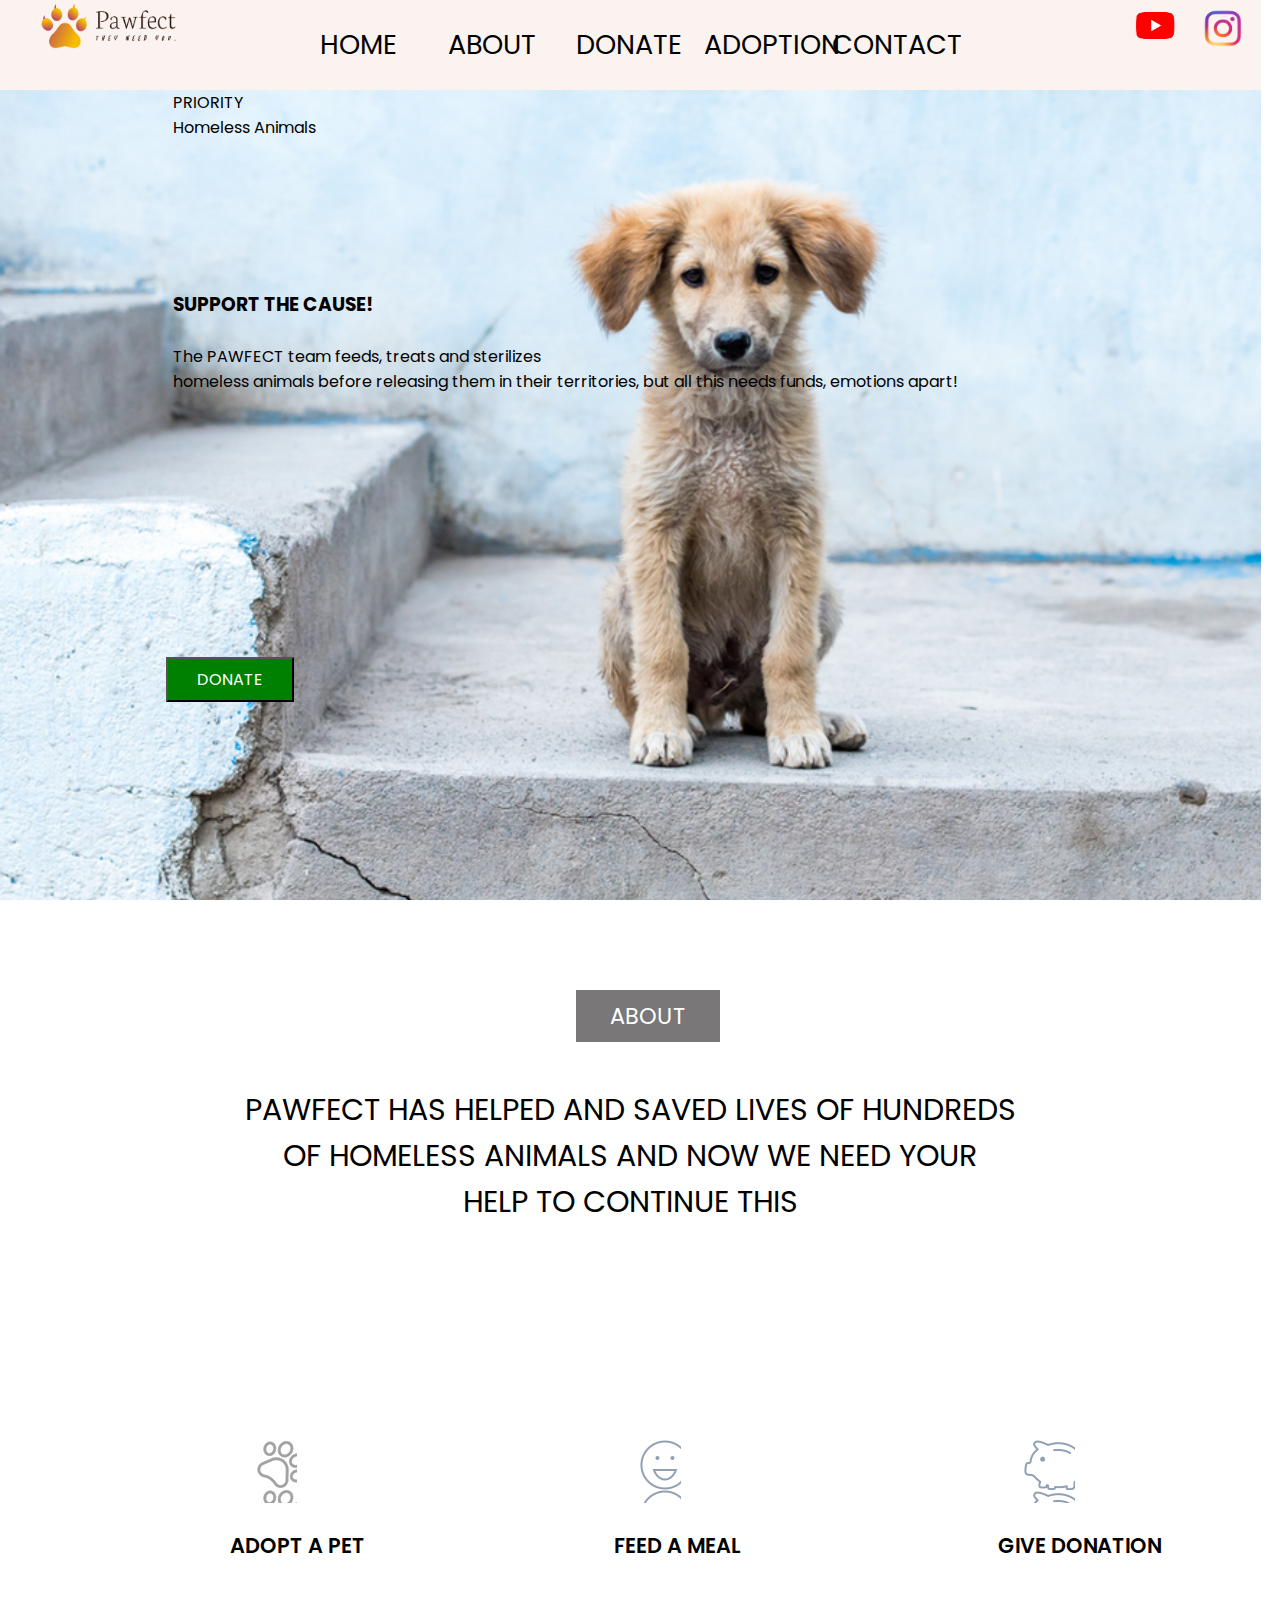
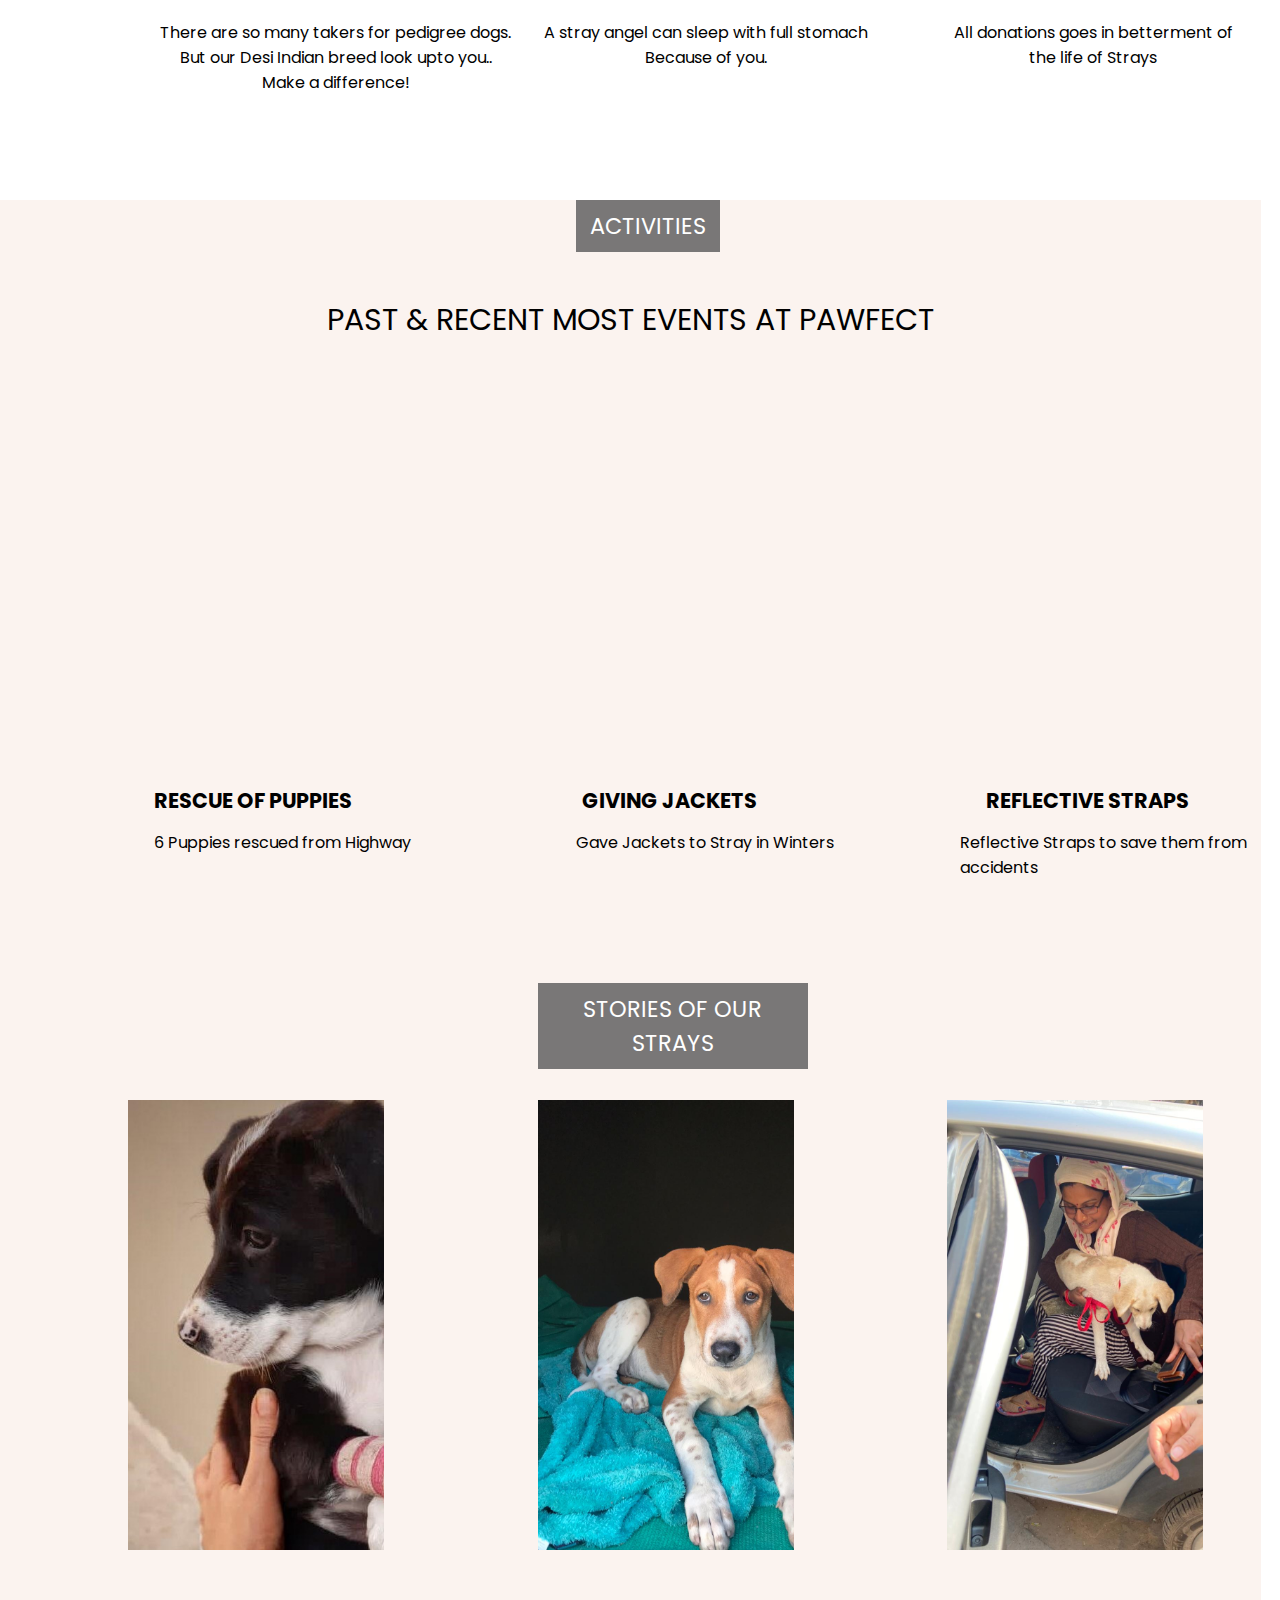
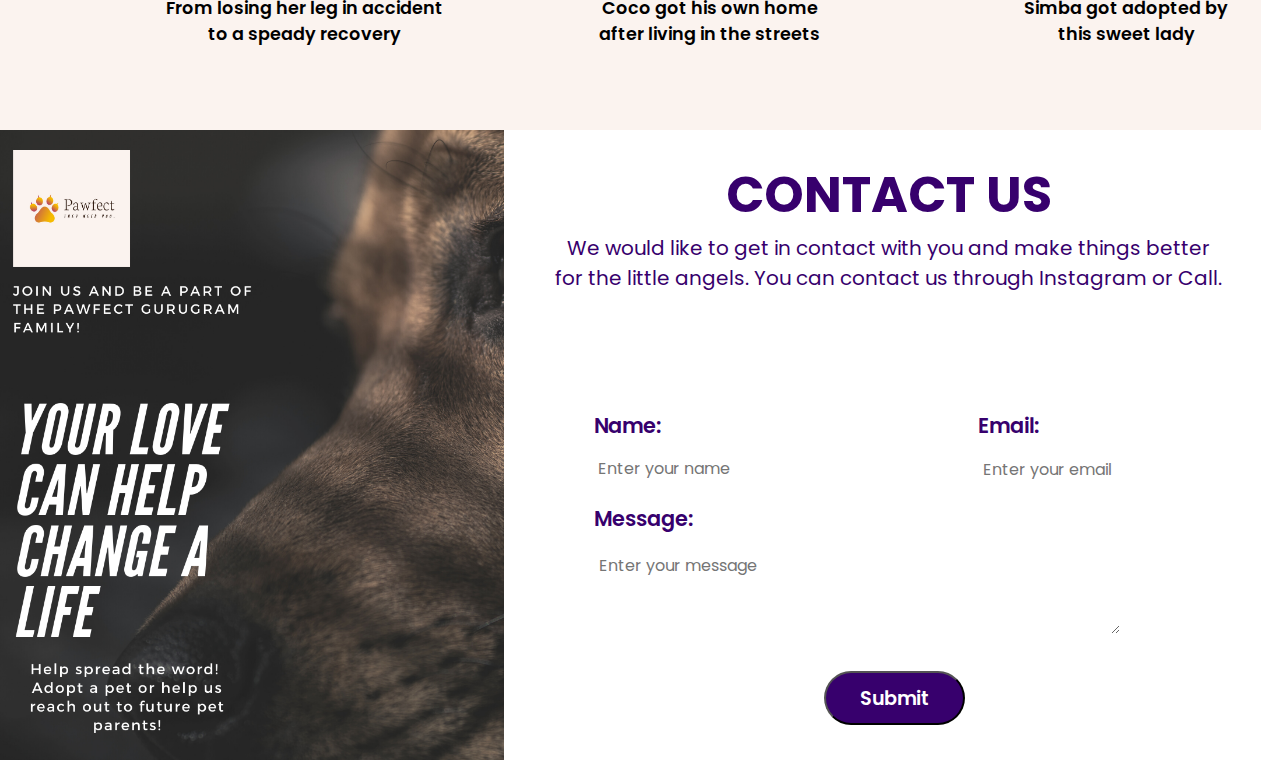
<file: index.html>
<!DOCTYPE html>
<html lang="en">
<head>
    <meta charset="UTF-8">
    <meta http-equiv="X-UA-Compatible" content="IE=edge">
    <meta name="viewport" content="width=device-width, initial-scale=1.0">
    <title>Pawfect</title>
    <link rel="stylesheet" href="a.css">
</head>

<body link="black" vlink="black" alink="black">
    <div class="navbar">
        <div class="logo"></div>
        <a href="a.html"><div class="home">HOME</div></a>
        <a href="#about"><div class="about">ABOUT</div></a>
        <a href="donate.html"><div class="donate">DONATE</div></a>
        <a href="#contact"><div class="contact">CONTACT</div></a>
        <a href="adopt.html"><div class="adoption">ADOPTION</div></a>
        <a href="https://www.youtube.com/@Pawfect/featured" target="_blank"><div class="yt"></div></a>
        <a href="https://www.instagram.com/_paawfect_/" target="_blank"><div class="insta" ></div></a>
    </div>

    <div class="main">
        <div class="box">
 <div class="1">
   <div class="inbox1">
 PRIORITY
</div>
<div class="inbox2">
 Homeless Animals
</div>
 </div>
 <br><br><br><br><br><br>
 <h3>SUPPORT THE CAUSE!</h1><br>
 <p>The PAWFECT team feeds, treats and sterilizes<br>homeless animals before releasing them in their territories, but all this needs funds, emotions apart!</p>
 <a href="#"><button class="btn">DONATE</button></a>
</div>
</div>

<a name="about">
<div  class="main2">
    <div class="about1">ABOUT</div>
    <div class="text"> PAWFECT HAS HELPED AND SAVED LIVES OF HUNDREDS <br>OF HOMELESS ANIMALS AND NOW WE NEED YOUR<br> HELP TO CONTINUE THIS</div>
    <div class="adopt"></div>
    <div class="feed"></div>
    <div class="donate"></div>
    <div class="adopt_text">ADOPT A PET</div>
    <div class="feed_text">FEED A MEAL</div>
    <div class="donate_text">GIVE DONATION</div>
    <div class="adopt_1">There are so many takers for pedigree dogs.<br> But our Desi Indian breed look upto you..<br> Make a difference!</div>
    <div class="feed_1">A stray angel can sleep with full stomach <br>Because of you.</div>
    <div class="donate_1">All donations goes in betterment of<br> the life of Strays</div>
</div>
</a>
<div class="main3">
    <div class="act">ACTIVITIES</div>
    <div class="act_1">PAST & RECENT MOST EVENTS AT PAWFECT</div>
    <div class="vid1"><iframe width="400" height="200" src="https://www.youtube.com/embed/3MtQli_VDj0" title="YouTube video player" frameborder="0" allow="accelerometer; autoplay; clipboard-write; encrypted-media; gyroscope; picture-in-picture; web-share" allowfullscreen></iframe></div>
    <div class="vid2"><iframe width="400" height="200" src="https://www.youtube.com/embed/-mtfwHdpgXE" title="YouTube video player" frameborder="0" allow="accelerometer; autoplay; clipboard-write; encrypted-media; gyroscope; picture-in-picture; web-share" allowfullscreen></iframe></div>
    <div class="vid3"><iframe width="400" height="200" src="https://www.youtube.com/embed/7s4MiIxl7wI" title="YouTube video player" frameborder="0" allow="accelerometer; autoplay; clipboard-write; encrypted-media; gyroscope; picture-in-picture; web-share" allowfullscreen></iframe></div>
    <div class="vid1_text">RESCUE OF PUPPIES</div>
    <div class="vid2_text">GIVING JACKETS</div>
    <div class="vid3_text">REFLECTIVE STRAPS</div>
    <div class="vid1_text_1">6 Puppies rescued from Highway</div>
    <div class="vid2_text_1">Gave Jackets to Stray in Winters</div>
    <div class="vid3_text_1">Reflective Straps to save them from accidents</div>
    <div class="story">STORIES OF OUR STRAYS</div>
    <div class="photo1"></div>
    <div class="photo2"></div>
    <div class="photo3"></div>
    <div class="photo1_text">From losing her leg in accident <br>to a speady recovery</div>
    <div class="photo2_text">Coco got his own home <br>after living in the streets</div>
    <div class="photo3_text">Simba got adopted by<br>this sweet lady</div>
</div>

<a name="contact">
<div class="main4">
    <div class="c_photo"></div>
    <!--<div class="phone"></div>
    <div class="phone_1">9958496251</div>
    <div class="location"></div>
    <div class="location_1">Gurugram, Delhi</div>
    -->
    <div class="in2">
        <div class="reach">CONTACT US</div>
        <div class="reach_1">We would like to get in contact with you and make things better<br> for the little angels. You can contact us through Instagram or Call.</div>
        <div class="foorm">
        <form>
          <span class="span1">Name:</span>
          <span class="span2">Email:</span>
       <br>
       <input type="text" class="name" name="name" placeholder=" Enter your name">
       <input type="email" class="email" name="email" placeholder=" Enter your email">
       <br><br>
       <span class="span4">Message:</span>
       <br>
       <textarea cols="10" rows="10" class="message" name="message" placeholder=" Enter your message"></textarea>
       <button class="butinn">Submit</button>
        </form>
       </div>
       </div>

</div>
</a>

</body>
</html>
</file>
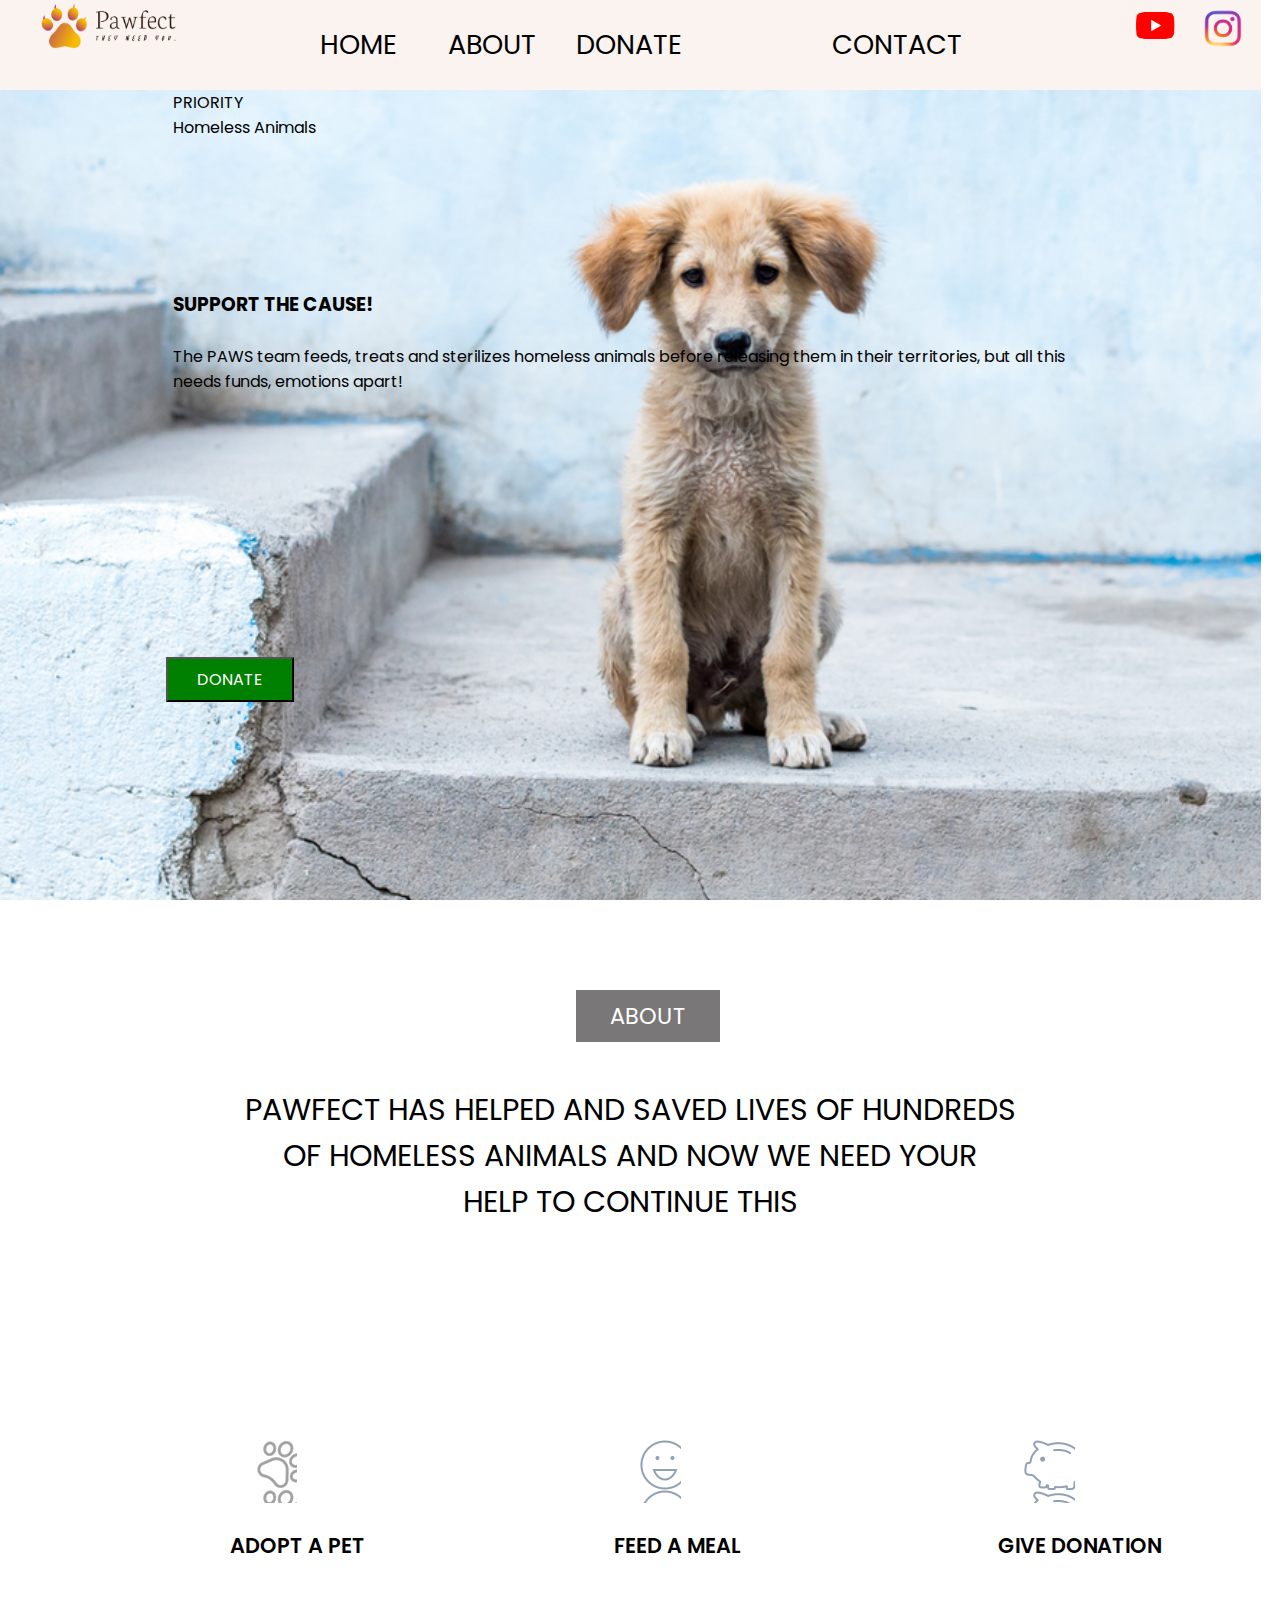
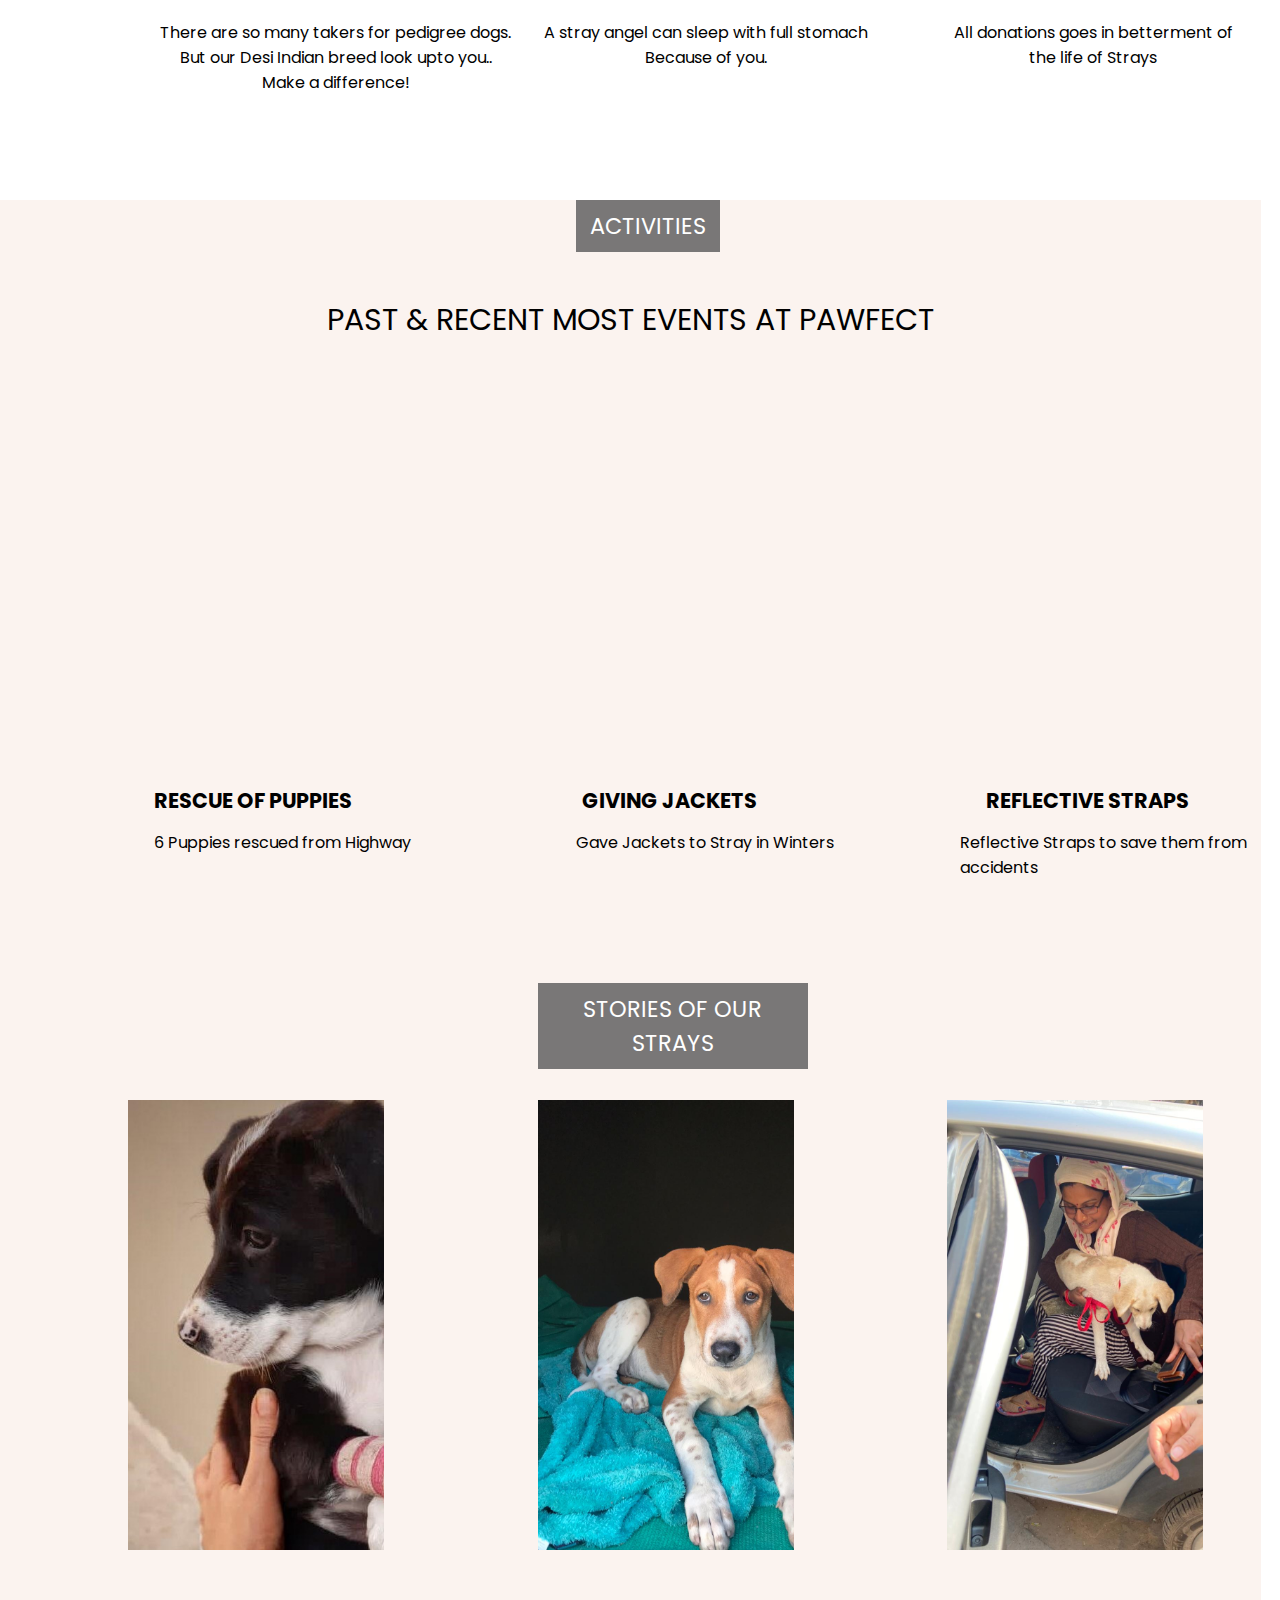
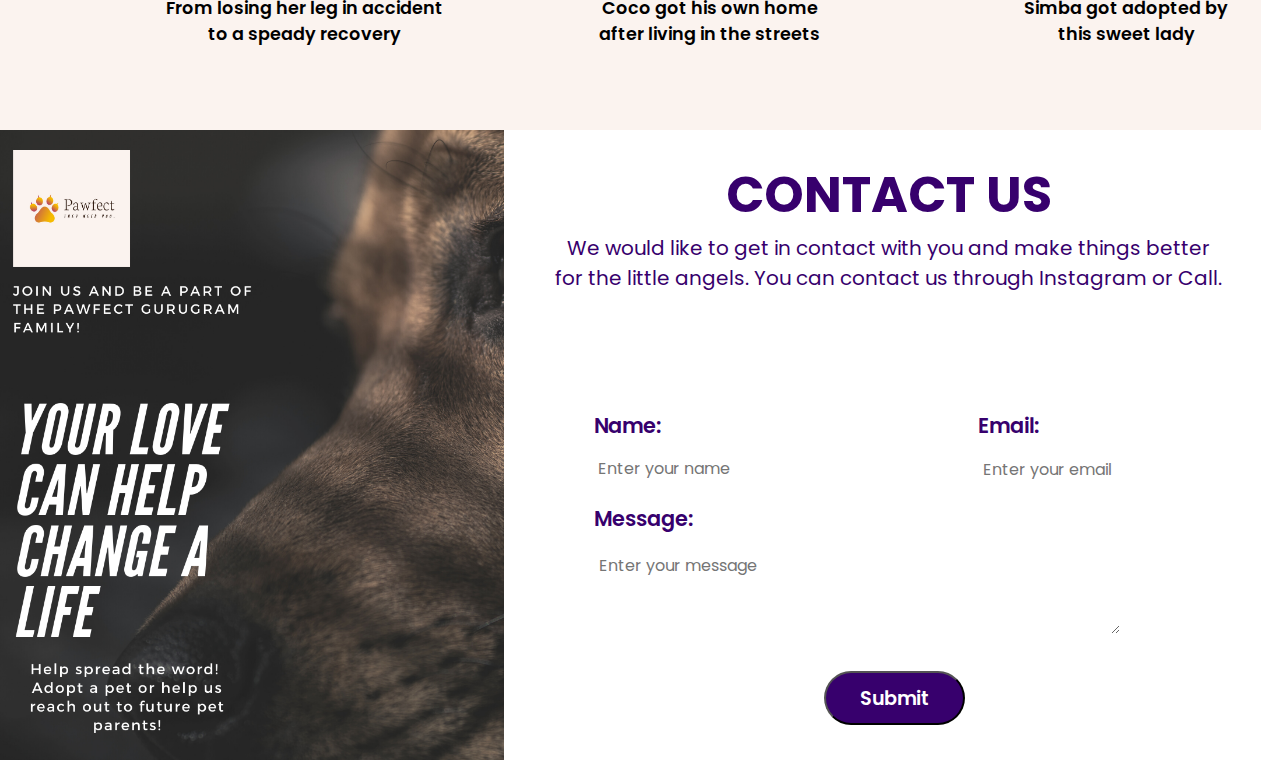
<file: a.html>
<!DOCTYPE html>
<html lang="en">
<head>
    <meta charset="UTF-8">
    <meta http-equiv="X-UA-Compatible" content="IE=edge">
    <meta name="viewport" content="width=device-width, initial-scale=1.0">
    <title>Pawfect</title>
    <link rel="stylesheet" href="a.css">
</head>

<body link="black" vlink="black" alink="black">
    <div class="navbar">
        <div class="logo"></div>
        <a href="a.html"><div class="home">HOME</div></a>
        <a href="#about"><div class="about">ABOUT</div></a>
        <a href="donate.html"><div class="donate">DONATE</div></a>
        <a href="#contact"><div class="contact">CONTACT</div></a>
        <a href="https://www.youtube.com/@Pawfect/featured" target="_blank"><div class="yt"></div></a>
        <a href="https://www.instagram.com/_paawfect_/" target="_blank"><div class="insta" ></div></a>
    </div>

    <div class="main">
        <div class="box">
 <div class="1">
   <div class="inbox1">
 PRIORITY
</div>
<div class="inbox2">
 Homeless Animals
</div>
 </div>
 <br><br><br><br><br><br>
 <h3>SUPPORT THE CAUSE!</h1><br>
 <p>The PAWS team feeds, treats and sterilizes homeless animals before releasing them in their territories, but all this needs funds, emotions apart!</p>
 <a href="#"><button class="btn">DONATE</button></a>
</div>
</div>

<a name="about">
<div  class="main2">
    <div class="about1">ABOUT</div>
    <div class="text"> PAWFECT HAS HELPED AND SAVED LIVES OF HUNDREDS <br>OF HOMELESS ANIMALS AND NOW WE NEED YOUR<br> HELP TO CONTINUE THIS</div>
    <div class="adopt"></div>
    <div class="feed"></div>
    <div class="donate"></div>
    <div class="adopt_text">ADOPT A PET</div>
    <div class="feed_text">FEED A MEAL</div>
    <div class="donate_text">GIVE DONATION</div>
    <div class="adopt_1">There are so many takers for pedigree dogs.<br> But our Desi Indian breed look upto you..<br> Make a difference!</div>
    <div class="feed_1">A stray angel can sleep with full stomach <br>Because of you.</div>
    <div class="donate_1">All donations goes in betterment of<br> the life of Strays</div>
</div>
</a>
<div class="main3">
    <div class="act">ACTIVITIES</div>
    <div class="act_1">PAST & RECENT MOST EVENTS AT PAWFECT</div>
    <div class="vid1"><iframe width="400" height="200" src="https://www.youtube.com/embed/3MtQli_VDj0" title="YouTube video player" frameborder="0" allow="accelerometer; autoplay; clipboard-write; encrypted-media; gyroscope; picture-in-picture; web-share" allowfullscreen></iframe></div>
    <div class="vid2"><iframe width="400" height="200" src="https://www.youtube.com/embed/-mtfwHdpgXE" title="YouTube video player" frameborder="0" allow="accelerometer; autoplay; clipboard-write; encrypted-media; gyroscope; picture-in-picture; web-share" allowfullscreen></iframe></div>
    <div class="vid3"><iframe width="400" height="200" src="https://www.youtube.com/embed/7s4MiIxl7wI" title="YouTube video player" frameborder="0" allow="accelerometer; autoplay; clipboard-write; encrypted-media; gyroscope; picture-in-picture; web-share" allowfullscreen></iframe></div>
    <div class="vid1_text">RESCUE OF PUPPIES</div>
    <div class="vid2_text">GIVING JACKETS</div>
    <div class="vid3_text">REFLECTIVE STRAPS</div>
    <div class="vid1_text_1">6 Puppies rescued from Highway</div>
    <div class="vid2_text_1">Gave Jackets to Stray in Winters</div>
    <div class="vid3_text_1">Reflective Straps to save them from accidents</div>
    <div class="story">STORIES OF OUR STRAYS</div>
    <div class="photo1"></div>
    <div class="photo2"></div>
    <div class="photo3"></div>
    <div class="photo1_text">From losing her leg in accident <br>to a speady recovery</div>
    <div class="photo2_text">Coco got his own home <br>after living in the streets</div>
    <div class="photo3_text">Simba got adopted by<br>this sweet lady</div>
</div>

<a name="contact">
<div class="main4">
    <div class="c_photo"></div>
    <!--<div class="phone"></div>
    <div class="phone_1">9958496251</div>
    <div class="location"></div>
    <div class="location_1">Gurugram, Delhi</div>
    -->
    <div class="in2">
        <div class="reach">CONTACT US</div>
        <div class="reach_1">We would like to get in contact with you and make things better<br> for the little angels. You can contact us through Instagram or Call.</div>
        <div class="foorm">
        <form>
          <span class="span1">Name:</span>
          <span class="span2">Email:</span>
       <br>
       <input type="text" class="name" name="name" placeholder=" Enter your name">
       <input type="email" class="email" name="email" placeholder=" Enter your email">
       <br><br>
       <span class="span4">Message:</span>
       <br>
       <textarea cols="10" rows="10" class="message" name="message" placeholder=" Enter your message"></textarea>
       <button class="butinn">Submit</button>
        </form>
       </div>
       </div>

</div>
</a>

</body>
</html>
</file>
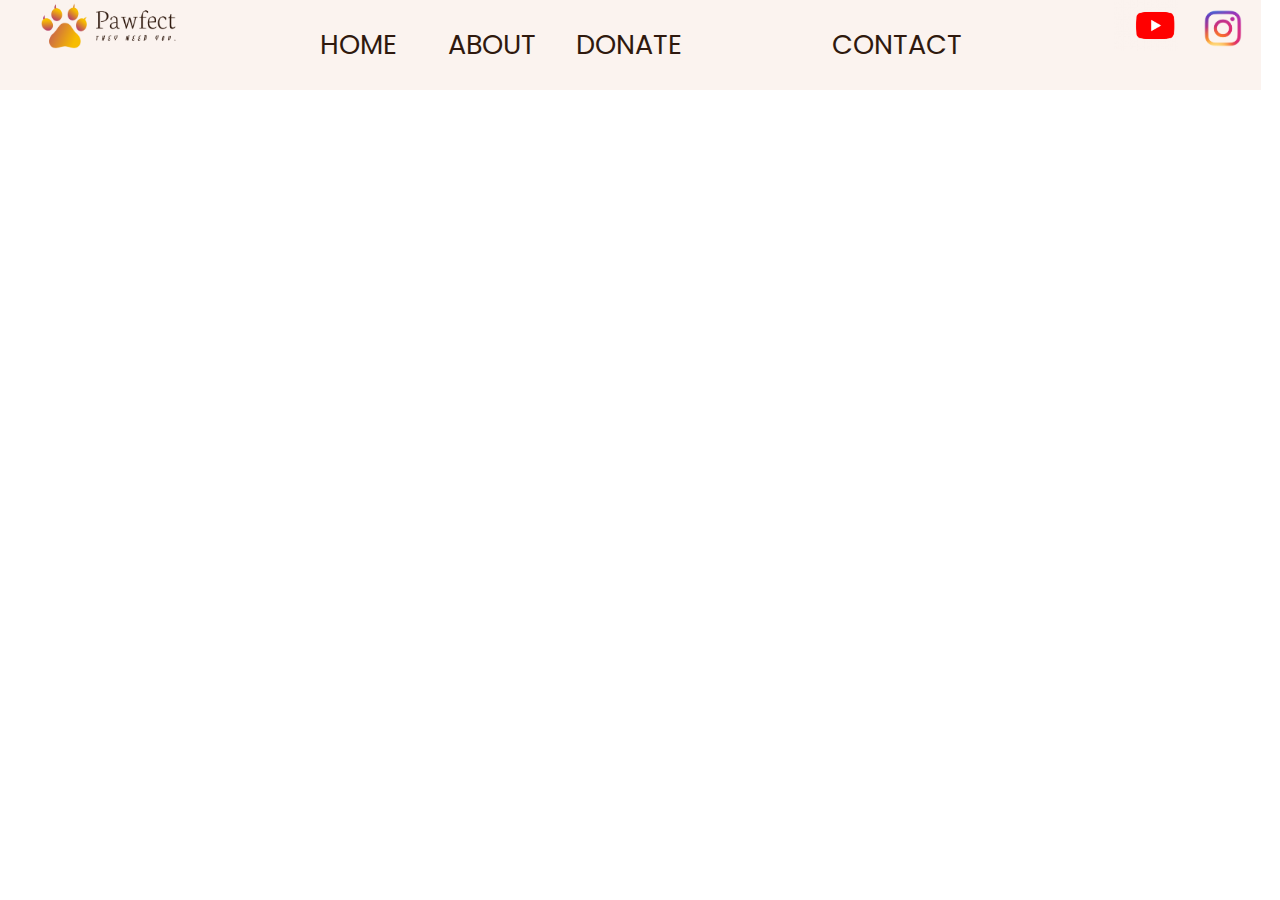
<file: donate.html>
<!DOCTYPE html>
<html lang="en">
<head>
    <meta charset="UTF-8">
    <meta http-equiv="X-UA-Compatible" content="IE=edge">
    <meta name="viewport" content="width=device-width, initial-scale=1.0">
    <title>Donate</title>
    <link rel="stylesheet" href="a.css">
</head>
<body>
    <div class="navbar">
        <div class="logo"></div>
        <div class="home">HOME</div>
        <div class="about">ABOUT</div>
        <div class="donate">DONATE</div>
        <div class="contact">CONTACT</div>
        <a href="https://www.youtube.com/@Pawfect/featured" target="_blank"><div class="yt"></div></a>
        <a href="https://www.instagram.com/_paawfect_/" target="_blank"><div class="insta" ></div></a>
    </div>
</body>
</html>
</file>
<file: a.css>
@import url('https://fonts.googleapis.com/css2?family=Poppins:wght@300&display=swap');

*{
    margin: 0;
    padding: 0;
font-family: 'Poppins', sans-serif;
}
.navbar{
    position: relative;
    width: 98.5vw;
    height: 10vh;
    background-color: rgba(251,243,239,255);
    text-align: center;
    font-size: 3vh;
    line-height:10vh;
    color: rgba(47,25,14,255);
   
}
.logo{
    background-image: url(logo.png);
    width: 11vw;
    height: 4vw;
    background-size: cover;
    left: 3vw;
    float: left;
    position: absolute;
}
.home{
    left: 25vw;
    float: left;
    position: absolute;
}
.about{
    left: 35vw;
    float: left;
    position: absolute;
}
.donate{
    left: 45vw;
    float: left;
    position: absolute;
}
.contact{
    left: 65vw;
    float: left;
    position: absolute;
}
.adoption{
    left: 55vw;
    float: left;
    position: absolute;
}
.yt{
    background-image: url(1.png);
    width: 5vw;
    height: 4vw;
    background-size: cover;
    left: 87vw;
    float: left;
    position: absolute;
}
.insta{
    top: 1vh;
    background-image: url(insta.png);
    width: 3vw;
    height: 3vw;
    background-size: cover;
    left: 94vw;
    float: left;
    position: absolute;
}
.main{
    width: 71.5vw;
    height: 90vh;
    border:0px solid black;
    background-color: white;
    padding: 0px 13.5vw;
    background-image:url(doggo.png);
    background-size:cover;
    position:relative;
}

.main img{
	position:absolute;
	top: 15vh;
	left: 10vh;
	width:28vw;
	height:28vw;
}

.main .btn{
    width:10vw;
    height:5vh;
    font-size:1rem;
    margin:2vh 6vw;
    background-color:green;
    color:white;
	z-index:1;
	position:absolute;
	left: 7vw;
	bottom: 20vh;
}
.box .btn:hover{
    background-color:white;
    color:green;
}
.main2{
    border: 0px solid black;
    width: 98.5vw;
    height: 80vh;
    position: relative;
}
.main2 .about1{
    border: 1px;
    margin: 10vh 45vw 5vh 45vw;
    padding:1vh 1vh;
    background-color: rgb(121, 119, 119);
    text-align: center;
    width: 10%;
    font-size:1.4rem;
    color: white;
}
.main2 .text{
    text-align: center;
    font-size: 30px;
}
.main2 .adopt{
    position: absolute;
    background-image: url(paw.jpg);
    width: 3.2vw;
    height: 7vh;
    left: 20vw;
    top: 50vh;
}
.main2 .feed{
    position: absolute;
    background-image: url(help02.png);
    width: 3.2vw;
    height: 7vh;
    left: 50vw;
    top: 50vh;
}
.main2 .donate{
    position: absolute;
    background-image: url(help.png);
    width: 4vw;
    height: 7vh;
    left: 80vw;
    top: 50vh;
}
.main2 .adopt_text{
    position: absolute;
    top: 60vh;
font-size:1.3rem;
font-weight:600;
    left: 18vw;
}
.main2 .feed_text{
    position: absolute;
    top: 60vh;
font-size:1.3rem;
font-weight:600;
    left: 48vw;
}
.main2 .donate_text{
    position: absolute;
    top: 60vh;
    left: 78vw;
font-size:1.3rem;
font-weight:600;
}
.main2 .adopt_1{
    position: absolute;
    text-align: center;
    top: 70vh;
    left: 12.5vw;
}
.main2 .feed_1{
    position: absolute;
    text-align: center;
    top: 70vh;
    left: 42.5vw;
}
.main2 .donate_1{
    position: absolute;
    text-align: center;
    top: 70vh;
    left: 74.5vw;
}
.main3{
    border: 0px solid black;
    background-color: rgba(251,243,239,255);
    width: 98.5vw;
    height: 170vh;
    position: relative;
}
.main3 .act{
    border: 1px;
    margin: 10vh 45vw 5vh 45vw;
    padding:1vh 1vh;
    background-color: rgb(121, 119, 119);
    text-align: center;
    width: 10%;
    font-size:1.4rem;
    color: white;
    top: 5vh;
}
.main3 .act_1{
    text-align: center;
    font-size: 30px;
    color: black;
}
.main3 .vid1{
    position: absolute;
    left: 13vh;
    top: 35vh;
}
.main3 .vid2{
    position: absolute;
    left: 39vw;
    top: 35vh;
}
.main3 .vid3{
    position: absolute;
    left: 71vw;
    top: 35vh;
}
.main3 .vid1_text{
    position: absolute;
    left: 12vw;
    top: 65vh;
font-size:1.3rem;
font-weight:700;
}
.main3 .vid2_text{
    position: absolute;
    left: 45.5vw;
    top: 65vh;
font-size:1.3rem;
    font-weight:700;
}
.main3 .vid3_text{
    position: absolute;
    left: 77vw;
    top: 65vh;
font-size:1.3rem;
font-weight:700;
}
.main3 .vid1_text_1{
    position: absolute;
    left: 12vw;
    top: 70vh;
}
.main3 .vid2_text_1{
    position: absolute;
    left: 45vw;
    top: 70vh;
}
.main3 .vid3_text_1{
    position: absolute;
    left: 75vw;
    top: 70vh;
}
.main3 .story{
    border: 0px;
    margin: 12vh 42vw 5vh 42vw;
padding:1vh 1vh;
    background-color: rgb(121, 119, 119);
    text-align: center;
    width: 20%;
font-size:1.4rem;
    color: white;
position:absolute;
top:75vh;
}
.main3 .photo1{
    position: absolute;
    background-image: url(sp.jpg);
    background-size: cover;
    width: 20vw;
    height: 50vh;
    top: 100vh;
    left: 10vw;
}
.main3 .photo2{
    position: absolute;
    background-image: url(coco.jpg);
    background-size: cover;
    width: 20vw;
    height: 50vh;
    top: 100vh;
    left: 42vw;
}
.main3 .photo3{
    position: absolute;
    background-image: url(simba.jpg);
    background-size: cover;
    width: 20vw;
    height: 50vh;
    top: 100vh;
    left: 74vw;
}
.main3 .photo1_text{
    position: absolute;
    text-align: center;
font-size:1.1rem;
font-weight:600;
    left: 13vw;
    top: 155vh;
}
.main3 .photo2_text{
    text-align: center;
    position: absolute;
font-size:1.1rem;
font-weight:600;
    left: 46.8vw;
    top: 155vh;
}
.main3 .photo3_text{
    text-align: center;
    position: absolute;
font-size:1.1rem;
font-weight:600;
    left: 80vw;
    top: 155vh;
}
.main4{
    border: 0px solid black;
    background-color: white;
    width: 98.5vw;
    height: 70vh;
}
.main4 .c_photo{
border:0px solid black;
    float: left;
    background-image: url(contact.png);
    background-size: cover;
    width: 40%;
    height: 100%;
}

.main4 .phone{
    position: absolute;
    background-image: url(phone.png);
    background-size: cover;
    width: 2.3vw;
    height: 5vh;
    top: 15vh;
    left: 70vw;
}
.main4 .location{
    position: absolute;
    background-image: url(location.jpg);
    background-size: cover;
    width: 2.35vw;
    height: 5vh;
    top: 25vh;
    left: 70vw;
}
.main4 .phone_1{
    text-align: justify;
    position: absolute;
    left: 73.5vw;
    top: 15.5vh;
    font-size: 20px;
}
.main4 .location_1{
    text-align: justify;
    position: absolute;
    left: 73.5vw;
    top: 25.5vh;
    font-size: 20px;
}
.main5{
    border: 0px solid black;
    background-color: white;
    width: 98.5vw;
    height: 50vh;
    position: relative;
}


.main4 .in2{ width:59%;
    border:0px solid black;
    height:90%;
    float:right;
    text-align:center;
    padding: 3vh 0vw;
}

.in2 .reach{
    text-align: center;
    font-size: 50px;
color: rgba(55,0,109);
font-weight:700;
}
.in2 .reach_1{
    text-align: center;
    font-size: 20px;
color: rgba(55,0,109);
}

.main4 .foorm{ border: 0px solid black;
        width:95%;
        height:55%;
        font-size:1.3rem;
        font-weight:600;
margin-top:10vh;
        padding:3vh 1.5vw;
        position:relative;
        text-align:left; }

.main4 .span1{ position:absolute;
       left:6vw;
       color:rgba(55,0,109); }

.main4 .span2{ position:absolute;
       left:36vw;
       color:rgba(55,0,109); }

.main4 .span4{ position:absolute;
       left:6vw;
       color:rgba(55,0,109); }

.name{ position:absolute;
      left:5vw;
 padding:0vh 1vw;
 border:0px solid white;
 border-radius:3vh;
       width:17vw;
       height:4vh;
       margin:1vh 0vw;
       font-size:1rem; }

.email{ position:absolute;
       left:35vw;
padding:0vh 1vw;
       width:17vw;
       height:4vh;
border:1px solid white;
 border-radius:3vh;
font-size:1rem;
       margin:1vh 0vw; }

.message{ position:absolute;
        left:5vw;
       width:40vw;
padding:1vh 1vw;
border:1px solid white;
  border-radius:5vh;
       height:8vh;
font-size:1rem;
       margin:1vh 0vw; }
     
input:focus { text-decoration:none;
             border:3px solid rgba(55,0,109);}

textarea:focus { text-decoration:none;
             border:3px solid rgba(55,0,109);}

.butinn{ width:11vw;
       height:6vh;
       border-radius: 2rem;
    position:absolute;
    top:32vh;
    left:24vw;
    background-color:rgba(55,0,109);
       color:white;
       font-size:1.2rem;
       font-weight:600;
       transition-property:all;
       transition-duration:0.3s; }

.butinn:hover{ background-color: white;
             color: rgba(55,0,109); }

.d1 .d_head{
    text-align: center;
    position: absolute;
    font-size: 30px;
    font: weight 60px;;
    left: 40%;
    top: 10%;
    color: white;
    background-color: rgb(121, 119, 119);
}
.d1 .d_code{
    position: absolute;
    top: 20%;
    left: 37%;
}
.d1 .thanks{
    text-align: center;
    position: absolute;
    font-size: 30px;
    font: weight 60px;;
    left: 39%;
    top: 80%;
    background-color: rgb(121, 119, 119);
    color: white;
}
.d1{
    background-image: url(back1.jpg);
    width: 100%;
    height: 100%;
    background-size: cover;
    float: left;
    position: absolute;
}

@media only screen and (min-width:0px) and (max-width:500px){
.navbar{
    position: relative;
    width: 98.5vw;
    height: 10vh;
    background-color: rgba(251,243,239,255);
    text-align: center;
    font-size: 1.7vh;
    line-height:10vh;
    color: rgba(47,25,14,255);
   
}
.logo{
    background-image: url(logo.png);
    width: 11vw;
    height: 4vw;
    background-size: cover;
	top:4vw;
    left: 3vw;
    float: left;
    position: absolute;
}
.home{
    left: 20vw;
    float: left;
    position: absolute;
}
.about{
    left: 33vw;
    float: left;
    position: absolute;
}
.donate{
    left: 45vw;
    float: left;
    position: absolute;
}
.contact{
    left: 58vw;
    float: left;
    position: absolute;
}
.adoption{
    left: 73vw;
    float: left;
    position: absolute;
}
.yt{
    background-image: url(1.png);
    width: 5vw;
    height: 4vw;
    background-size: cover;
	top:4vw;
    right:9vw;
    float: left;
    position: absolute;
}
.insta{
    top: 1vh;
    background-image: url(insta.png);
    width: 3vw;
    height: 3vw;
    background-size: cover;
    top:4.5vw;
	right:5vw;
    float: left;
    position: absolute;
}
.main{
    width: 71.5vw;
    height: 90vh;
    border:0px solid black;
    background-color: white;
    padding: 0px 13.5vw;
    background-image:url(doggo.png);
    background-size:cover;
    position:relative;
}

.main img{
	position:absolute;
	top: 20vh;
	left: 15vh;
	width:45vw;
	height:45vw;
}

.main .btn{
    width:20vw;
    height:5vh;
    font-size:1rem;
    margin:2vh 6vw;
    background-color:green;
    color:white;
	z-index:1;
	position:absolute;
	left: 22vw;
	bottom: 31vh;
}
.box .btn:hover{
    background-color:white;
    color:green;
}
.main2{
    border: 0px solid black;
    width: 98.5vw;
    height: 60vh;
    position: relative;
}
.main2 .about1{
    border: 1px;
    margin: 10vh 38vw 5vh 38vw;
    padding:1vh 1vh;
    background-color: rgb(121, 119, 119);
    text-align: center;
    width: 20%;
    font-size:1.4rem;
    color: white;
}
.main2 .text{
    text-align: center;
	margin:1vw;
    font-size: 1.3rem;
}
.main2 .adopt{
    position: absolute;
    width: 7vw;
    height: 7vh;
    left: 20vw;
    top: 35vh;
}
.main2 .feed{
    position: absolute;
    width: 7vw;
    height: 7vh;
    left: 50vw;
    top: 35vh;
}
.main2 .donate{
    position: absolute;
    width: 7vw;
    height: 7vh;
    left: 80vw;
    top: 35vh;
}
.main2 .adopt_text{
    position: absolute;
    top: 45vh;
font-size:1rem;
font-weight:600;
    left: 13vw;
}
.main2 .feed_text{
    position: absolute;
    top: 45vh;
font-size:1rem;
font-weight:600;
    left: 45vw;
}
.main2 .donate_text{
    position: absolute;
    top: 45vh;
    left: 70vw;
font-size:1rem;
font-weight:600;
}
.main2 .adopt_1{
    position: absolute;
    text-align: center;
	font-size:0.4rem;
    top: 50vh;
    left: 5vw;
}
.main2 .feed_1{
    position: absolute;
    text-align: center;
	font-size:0.4rem;
    top: 50vh;
    left: 40vw;
}
.main2 .donate_1{
    position: absolute;
    text-align: center;
	font-size:0.4rem;
    top: 50vh;
    left: 71vw;
}
.main3{
    border: 0px solid black;
    background-color: rgba(251,243,239,255);
    width: 98.5vw;
    height: 440vh;
    position: relative;
}
.main3 .act{
    border: 1px;
    margin: 10vh 38vw 5vh 38vw;
    padding:1vh 1vh;
    background-color: rgb(121, 119, 119);
    text-align: center;
    width: 25%;
    font-size:1.4rem;
    color: white;
    top: 5vh;
}
.main3 .act_1{
    text-align: center;
    font-size: 1.5rem;
	margin:1vw;
    color: black;
}
.main3 .vid1{
    position: absolute;
	width:55vw;
	height:30vw;
    left: 22vw;
    top: 30vh;
}
.main3 .vid2{
    position: absolute;
	width:55vw;
	height:30vw;
    left: 22vw;
    top: 75vh;
}
.main3 .vid3{
    position: absolute;
	width:55vw;
	height:30vw;
    left: 22vw;
    top: 120vh;
}
.main3 .vid1_text{
    position: absolute;
    left: 30vw;
    top: 60vh;
font-size:1.3rem;
font-weight:700;
}
.main3 .vid2_text{
    position: absolute;
    left: 33vw;
    top: 105vh;
font-size:1.3rem;
    font-weight:700;
}
.main3 .vid3_text{
    position: absolute;
    left: 31vw;
    top: 150vh;
font-size:1.3rem;
font-weight:700;
}
.main3 .vid1_text_1{
    position: absolute;
    left: 22vw;
    top: 65vh;
}
.main3 .vid2_text_1{
    position: absolute;
    left: 23vw;
    top: 110vh;
}
.main3 .vid3_text_1{
    position: absolute;
    left: 10vw;
    top: 155vh;
}
.main3 .story{
    border: 0px;
    margin: 12vh 30vw 5vh 30vw;
padding:1vh 1vh;
    background-color: rgb(121, 119, 119);
    text-align: center;
    width: 40%;
font-size:1.4rem;
    color: white;
position:absolute;
top:170vh;
}
.main3 .photo1{
    position: absolute;
    background-image: url(sp.jpg);
    background-size: cover;
    width: 70vw;
    height: 50vh;
    top: 200vh;
    left: 15vw;
}
.main3 .photo2{
    position: absolute;
    background-image: url(coco.jpg);
    background-size: cover;
    width: 70vw;
    height: 50vh;
    top: 280vh;
    left: 15vw;
}
.main3 .photo3{
    position: absolute;
    background-image: url(simba.jpg);
    background-size: cover;
    width: 70vw;
    height: 50vh;
    top: 360vh;
    left: 15vw;
}
.main3 .photo1_text{
    position: absolute;
    text-align: center;
font-size:1.5rem;
font-weight:600;
    left: 12vw;
    top: 255vh;
}
.main3 .photo2_text{
    text-align: center;
    position: absolute;
font-size:1.5rem;
font-weight:600;
    left: 20vw;
    top: 335vh;
}
.main3 .photo3_text{
    text-align: center;
    position: absolute;
font-size:1.5rem;
font-weight:600;
    left: 25vw;
    top: 415vh;
}
.main4{
    border: 0px solid black;
    background-color: white;
    width: 98.5vw;
    height: 110vh;
}
.main4 .c_photo{
border:0px solid black;
    float: left;
    background-image: url(contact.png);
    background-size: cover;
    width: 40%;
    height: 100%;
	display:none;
}

.main4 .in2{ width:100%;
    border:0px solid black;
    height:100%;
    float:right;
    text-align:center;
    padding: 3vh 0vw;
}

.in2 .reach{
    text-align: center;
    font-size: 50px;
color: rgba(55,0,109);
font-weight:700;
}
.in2 .reach_1{
    text-align: center;
    font-size: 1.2rem;
	margin:1vw;
color: rgba(55,0,109);
}

.main4 .foorm{ border: 0px solid black;
        width:95%;
        height:55%;
        font-size:1.3rem;
        font-weight:600;
margin-top:10vh;
        padding:3vh 1.5vw;
        position:relative;
        text-align:left; }

.main4 .span1{ position:absolute;
       left:36vw;
	   top:0vh;
       color:rgba(55,0,109);	   }

.main4 .span2{ position:absolute;
       left:36vw;
	   top:20vh;
       color:rgba(55,0,109);   }

.main4 .span4{ position:absolute;
       left:34vw;
	   top:35vh;
       color:rgba(55,0,109);	   }

.name{ position:absolute;
      left:30vw;
	  top:7vh;
 padding:0vh 1vw;
 border:0px solid white;
 border-radius:3vh;
       width:30vw;
       height:4vh;
       margin:1vh 0vw;
       font-size:1rem;	   }

.email{ position:absolute;
       left:30vw;
	   top:25vh;
padding:0vh 1vw;
       width:30vw;
       height:4vh;
border:1px solid white;
 border-radius:3vh;
font-size:1rem;
       margin:1vh 0vw;	   }

.message{ position:absolute;
        left:15vw;
		top:40vh;
       width:70vw;
padding:1vh 1vw;
border:1px solid white;
  border-radius:5vh;
       height:8vh;
font-size:1rem;
       margin:1vh 0vw;	   }
     
input:focus { text-decoration:none;
             border:3px solid rgba(55,0,109);}

textarea:focus { text-decoration:none;
             border:3px solid rgba(55,0,109);}

.butinn{ width:30vw;
       height:8vh;
       border-radius: 2rem;
    position:absolute;
    top:60vh;
    left:35vw;
    background-color:rgba(55,0,109);
       color:white;
       font-size:1.2rem;
       font-weight:600;
       transition-property:all;
       transition-duration:0.3s;	   }

.butinn:hover{ background-color: white;
             color: rgba(55,0,109); }
			 
			 

.d1 .d_head{
    text-align: center;
    position: absolute;
    font-size: 30px;
    font: weight 60px;;
    left: 40%;
    top: 10%;
    color: white;
    background-color: rgb(121, 119, 119);
}
.d1 .d_code{
    position: absolute;
    top: 20%;
    left: 37%;
}
.d1 .thanks{
    text-align: center;
    position: absolute;
    font-size: 30px;
    font: weight 60px;;
    left: 39%;
    top: 80%;
    background-color: rgb(121, 119, 119);
    color: white;
}
.d1{
    background-image: url(back1.jpg);
    width: 100%;
    height: 100%;
    background-size: cover;
    float: left;
    position: absolute;
}

.adoption_1{
    text-align: center;
    position: absolute;
    font-size: 40px;
    font: weight 60px;;
    left: 37.5%;
    top: 15%;
    color: rgb(0, 0, 0);
    background-color: rgba(251,243,239,255);
}
.adoption_photo1{
    position: absolute;
    top: 25%;
    left: 37%;
}
.adoption_text1{
    text-align: center;
    position: absolute;
    font-size: 30px;
    font: weight 60px;;
    left: 40%;
    top: 85%;
    color: rgb(0, 0, 0);
}


.adoption_photo2{
    position: absolute;
    top: 130%;
    left: 37%;
}
.adoption_text2{
    text-align: center;
    position: absolute;
    font-size: 30px;
    font: weight 60px;;
    left: 40%;
    top: 190%;
    color: rgb(0, 0, 0);
}


.adoption_photo3{
    position: absolute;
    top: 235%;
    left: 37%;
}
.adoption_text3{
    text-align: center;
    position: absolute;
    font-size: 30px;
    font: weight 60px;;
    left: 40%;
    top: 295%;
    color: rgb(0, 0, 0);
}
</file>
